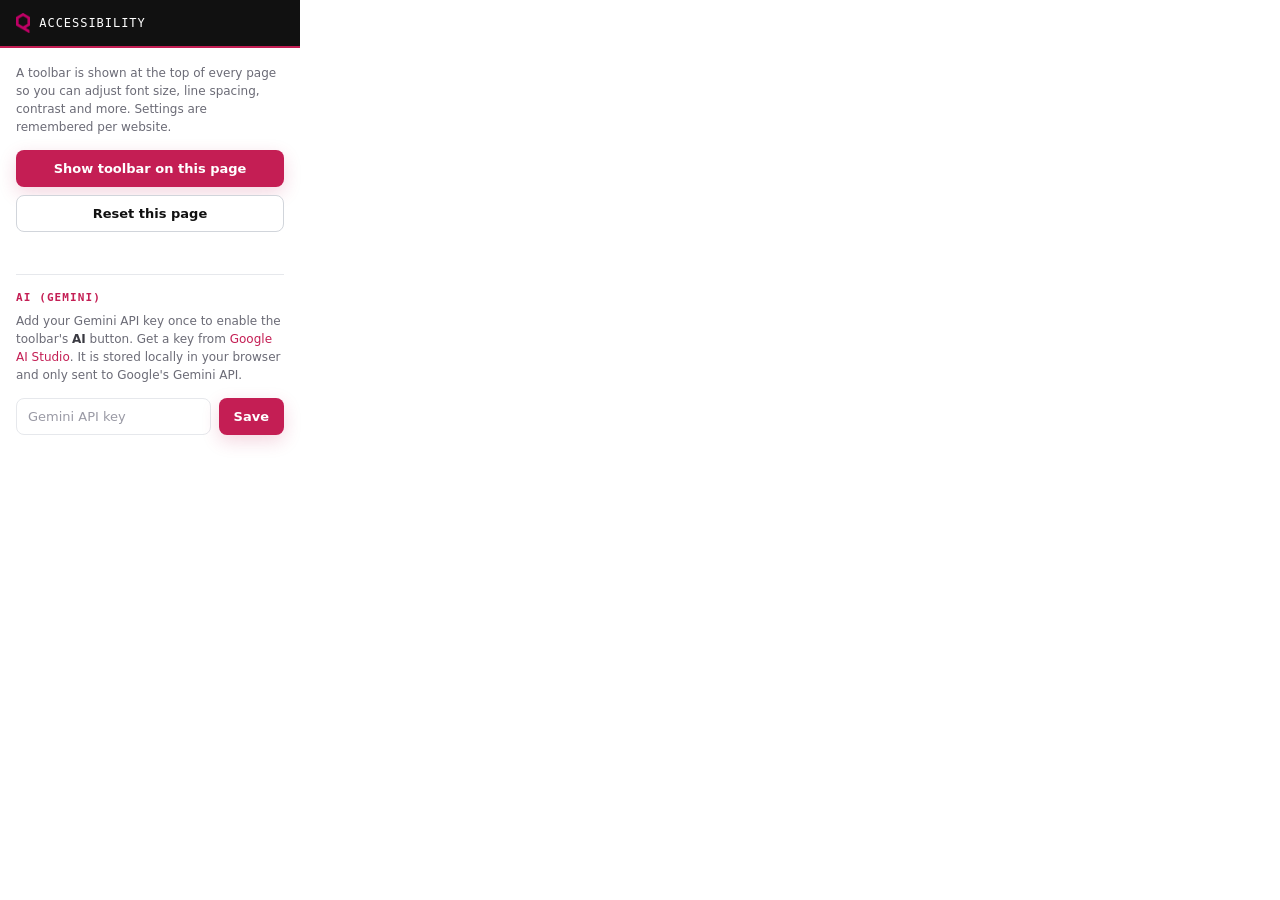
<file: popup/popup.html>
<!DOCTYPE html>
<html lang="en">
  <head>
    <meta charset="UTF-8" />
    <meta name="viewport" content="width=device-width, initial-scale=1.0" />
    <link rel="stylesheet" href="popup.css" />
    <title>Accessibility Toolbar</title>
  </head>
  <body>
    <header class="brandbar">
      <img class="brand-q" src="../icons/qmark-magenta.png" alt="Quantica" />
      <span class="brand-word">Accessibility</span>
    </header>

    <div class="content">
      <p class="hint">
        A toolbar is shown at the top of every page so you can adjust font size,
        line spacing, contrast and more. Settings are remembered per website.
      </p>
      <div class="actions">
        <button id="show" class="btn btn-primary">
          Show toolbar on this page
        </button>
        <button id="reset" class="btn btn-ghost">Reset this page</button>
      </div>
      <p id="status" class="status"></p>

      <hr class="divider" />

      <h2 class="eyebrow">AI (Gemini)</h2>
      <p class="hint">
        Add your Gemini API key once to enable the toolbar's <strong>AI</strong>
        button. Get a key from
        <a href="https://aistudio.google.com/apikey" target="_blank" rel="noopener"
          >Google AI Studio</a
        >. It is stored locally in your browser and only sent to Google's Gemini
        API.
      </p>
      <div class="field">
        <input
          id="api-key"
          type="password"
          placeholder="Gemini API key"
          autocomplete="off"
          spellcheck="false"
        />
        <button id="save-key" class="btn btn-primary">Save</button>
      </div>
      <p id="key-status" class="status"></p>
    </div>

    <script src="popup.js"></script>
  </body>
</html>
</file>
<file: popup/popup.css>
/* Popup styles, in the Quantica Lab brand: a dark Q-mark header over a white
   body with Quantica Pink as the hero action color. Brand tokens are inlined
   (no remote @import) so the popup renders instantly and offline; Satoshi /
   Geist Mono fall back to system fonts where they aren't installed. */
:root {
  --q-pink: #c41e54; /* hero */
  --q-berry: #8a004c; /* pressed */
  --q-rose: #ff4d9a; /* focus */
  --q-ink: #111111; /* dark header surface */
  --q-white: #ffffff;
  --q-fg-1: #111111; /* primary text */
  --q-fg-2: #3a3a42; /* secondary text */
  --q-fg-3: #6b6b76; /* tertiary / hints */
  --q-bg-2: #f5f6f8; /* subtle surface */
  --q-border: #e6e8ec; /* hairline */
  --q-border-2: #d1d5db; /* stronger divider */
  --q-success: #00a37a;
  --q-error: #dc2626;
  --q-font-sans: "Satoshi", "Inter", system-ui, -apple-system, BlinkMacSystemFont,
    "Segoe UI", Roboto, Helvetica, Arial, sans-serif;
  --q-font-mono: "Geist Mono", ui-monospace, "SF Mono", Menlo, monospace;
}

* {
  box-sizing: border-box;
}

body {
  width: 300px;
  margin: 0;
  font-family: var(--q-font-sans);
  color: var(--q-fg-1);
  background: var(--q-white);
}

/* Brand lockup header: magenta Q-mark + mono wordmark on dark ink. */
.brandbar {
  display: flex;
  align-items: center;
  gap: 9px;
  padding: 13px 16px;
  background: var(--q-ink);
  border-bottom: 2px solid var(--q-pink);
}

.brandbar .brand-q {
  display: block;
  height: 20px;
  width: auto;
}

.brandbar .brand-word {
  font-family: var(--q-font-mono);
  font-size: 12px;
  font-weight: 500;
  letter-spacing: 0.08em;
  text-transform: uppercase;
  color: var(--q-white);
}

.content {
  padding: 16px;
}

h2.eyebrow {
  margin: 0 0 8px;
  font-family: var(--q-font-mono);
  font-size: 11px;
  font-weight: 600;
  letter-spacing: 0.1em;
  text-transform: uppercase;
  color: var(--q-pink);
}

.hint {
  margin: 0 0 14px;
  font-size: 12px;
  line-height: 1.5;
  color: var(--q-fg-3);
}

.hint strong {
  color: var(--q-fg-2);
  font-weight: 600;
}

.hint a {
  color: var(--q-pink);
  font-weight: 500;
  text-decoration: none;
}

.hint a:hover {
  text-decoration: underline;
}

.actions {
  display: flex;
  flex-direction: column;
  gap: 8px;
}

.btn {
  cursor: pointer;
  padding: 10px 14px;
  border: 1px solid transparent;
  border-radius: 8px;
  font-family: inherit;
  font-size: 13px;
  font-weight: 600;
  transition: background 0.12s cubic-bezier(0.2, 0.6, 0.2, 1),
    border-color 0.12s cubic-bezier(0.2, 0.6, 0.2, 1);
}

.btn:focus-visible {
  outline: 2px solid var(--q-rose);
  outline-offset: 2px;
}

.btn-primary {
  background: var(--q-pink);
  color: var(--q-white);
  box-shadow: 0 6px 18px rgba(196, 30, 84, 0.18);
}

.btn-primary:hover {
  background: var(--q-berry);
}

.btn-ghost {
  background: var(--q-white);
  color: var(--q-fg-1);
  border-color: var(--q-border-2);
}

.btn-ghost:hover {
  background: var(--q-bg-2);
}

.divider {
  margin: 16px 0;
  border: none;
  border-top: 1px solid var(--q-border);
}

.field {
  display: flex;
  gap: 8px;
}

#api-key {
  flex: 1 1 auto;
  min-width: 0;
  padding: 9px 11px;
  border: 1px solid var(--q-border);
  border-radius: 8px;
  font-family: inherit;
  font-size: 13px;
  color: var(--q-fg-1);
  background: var(--q-white);
  transition: border-color 0.12s cubic-bezier(0.2, 0.6, 0.2, 1);
}

#api-key:focus {
  outline: none;
  border-color: var(--q-rose);
}

#api-key::placeholder {
  color: #9a9aa5;
}

#save-key {
  flex: 0 0 auto;
}

.status {
  min-height: 16px;
  margin: 10px 0 0;
  font-size: 12px;
  color: var(--q-success);
}

.status.error {
  color: var(--q-error);
}
</file>
